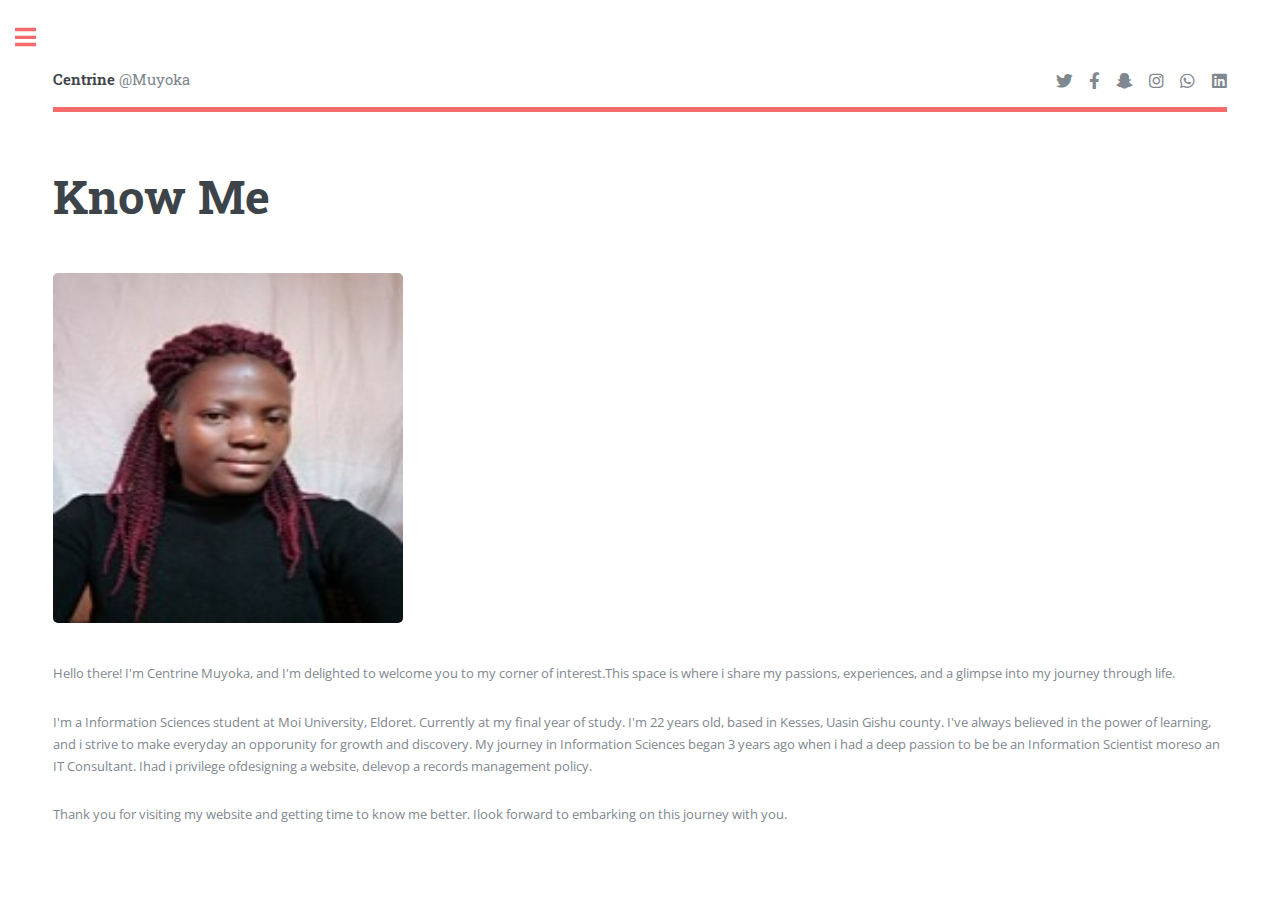
<file: About Me.html>
<!DOCTYPE HTML>
<!--
	Editorial by HTML5 UP
	html5up.net | @ajlkn
	Free for personal and commercial use under the CCA 3.0 license (html5up.net/license)
-->
<html>
	<head>
		<title>About Me</title>
		<meta charset="utf-8" />
		<meta name="viewport" content="width=device-width, initial-scale=1, user-scalable=no" />
		<link rel="stylesheet" href="assets/css/main.css" />
	</head>
	<body class="is-preload">

		<!-- Wrapper -->
			<div id="wrapper">

				<!-- Main -->
					<div id="main">
						<div class="inner">

							<!-- Header -->
								<header id="header">
									<a href="index.html" class="logo"><strong>Centrine</strong> @Muyoka</a>
									<ul class="icons">
										<li><a href="https://twitter.com/MuyokaCentrine?t=6U0BxLdTOeU-95KFXjvZxw&s=09" class="icon brands fa-twitter"><span class="label">Twitter</span></a></li>
										<li><a href="https://www.facebook.com/centryne.muyoka.3" class="icon brands fa-facebook-f"><span class="label">Facebook</span></a></li>
										<li><a href="https://www.snapchat.com/add/centrinewanjala20?share_id=9TYOzHAherA&locale=en-US" class="icon brands fa-snapchat-ghost"><span class="label">Snapchat</span></a></li>
										<li><a href="https://instagram.com/centrinemuyoka?igshid=OGQ5ZDc2ODk2ZA==" class="icon brands fa-instagram"><span class="label">Instagram</span></a></li>
										<li><a href="https://whatsapp.com/dl/code=GAuPltZBu6" class="icon brands fa-whatsapp"><span class="label">WhatsApp</span></a></li>
										<li><a href="https://www.linkedin.com/in/centrine-muyoka-198875202?utm_source=share&utm_campaign=share_via&utm_content=profile&utm_medium=android_app" class="icon brands fa-linkedin"><span class="label">Linkedin</span></a></li>
									</ul>
								</header>

							<!-- Content -->
								<section>
									<header class="main">
										<h1>Know Me</h1>
									</header>

									<span class="image main"><img src="images/pic10.jpg" alt="" style="width: 350px; height: 350px;"/></span>

									<p>Hello there! I'm Centrine Muyoka, and I'm delighted to welcome you to my corner of interest.This space is where i share my passions, experiences, and a glimpse into my journey through life.</p>
									<p>I'm a Information Sciences student at Moi University, Eldoret. Currently at my final year of study. I'm 22 years old, based in Kesses, Uasin Gishu county. I've always believed in the power of learning, and i strive to make everyday an opporunity for growth and discovery. My journey in Information Sciences
										began 3 years ago when i had a deep passion to be be an Information Scientist moreso an IT Consultant. Ihad i privilege ofdesigning a website, delevop a records management policy.</p>
									<p>Thank you for visiting my website and getting time to know me better. Ilook forward to embarking on this journey with you.</p>

									

						</div>
					</div>

				<!-- Sidebar -->
					<div id="sidebar">
						<div class="inner">

							<!-- Search -->
								<section id="search" class="alt">
									<form method="post" action="#">
										<input type="text" name="query" id="query" placeholder="Search" />
									</form>
								</section>

							<!-- Menu -->
								<nav id="menu">
									<header class="major">
										<h2>Menu</h2>
									</header>
									<ul>
										<li><a href="index.html">Homepage</a></li>
										<li><a href="#">About Me</a></li>
										<li><a href="Contact.html">Contact</a></li>
										<li><a href="Blog.html">Blog</a></li>
									</ul>
								</nav>

							

							
								<section>
									<header class="major">
										<h2>Get in touch</h2>
									</header>
									<p>To get in touch, contact me via email, phone number and through the below address informati0n</p>
									<ul class="contact">
										<li class="icon solid fa-envelope"><a href="centrinewanjala9@gmail.com">centrinewanjala9@gmail.com</a></li>
										<li class="icon solid fa-phone">+254741077571</li>
										<li class="icon solid fa-home">Kimilili-Chwele Road<br />
										Bungoma, P.O BOX 650, KIMILILI</li>
									</ul>
								</section>

							<!-- Footer -->
								<footer id="footer">
									<p class="copyright">&copy; . All rights reserved. Centrine Muyoka</p>
								</footer>

						</div>
					</div>

			</div>

		<!-- Scripts -->
			<script src="assets/js/jquery.min.js"></script>
			<script src="assets/js/browser.min.js"></script>
			<script src="assets/js/breakpoints.min.js"></script>
			<script src="assets/js/util.js"></script>
			<script src="assets/js/main.js"></script>

	</body>
</html>
</file>
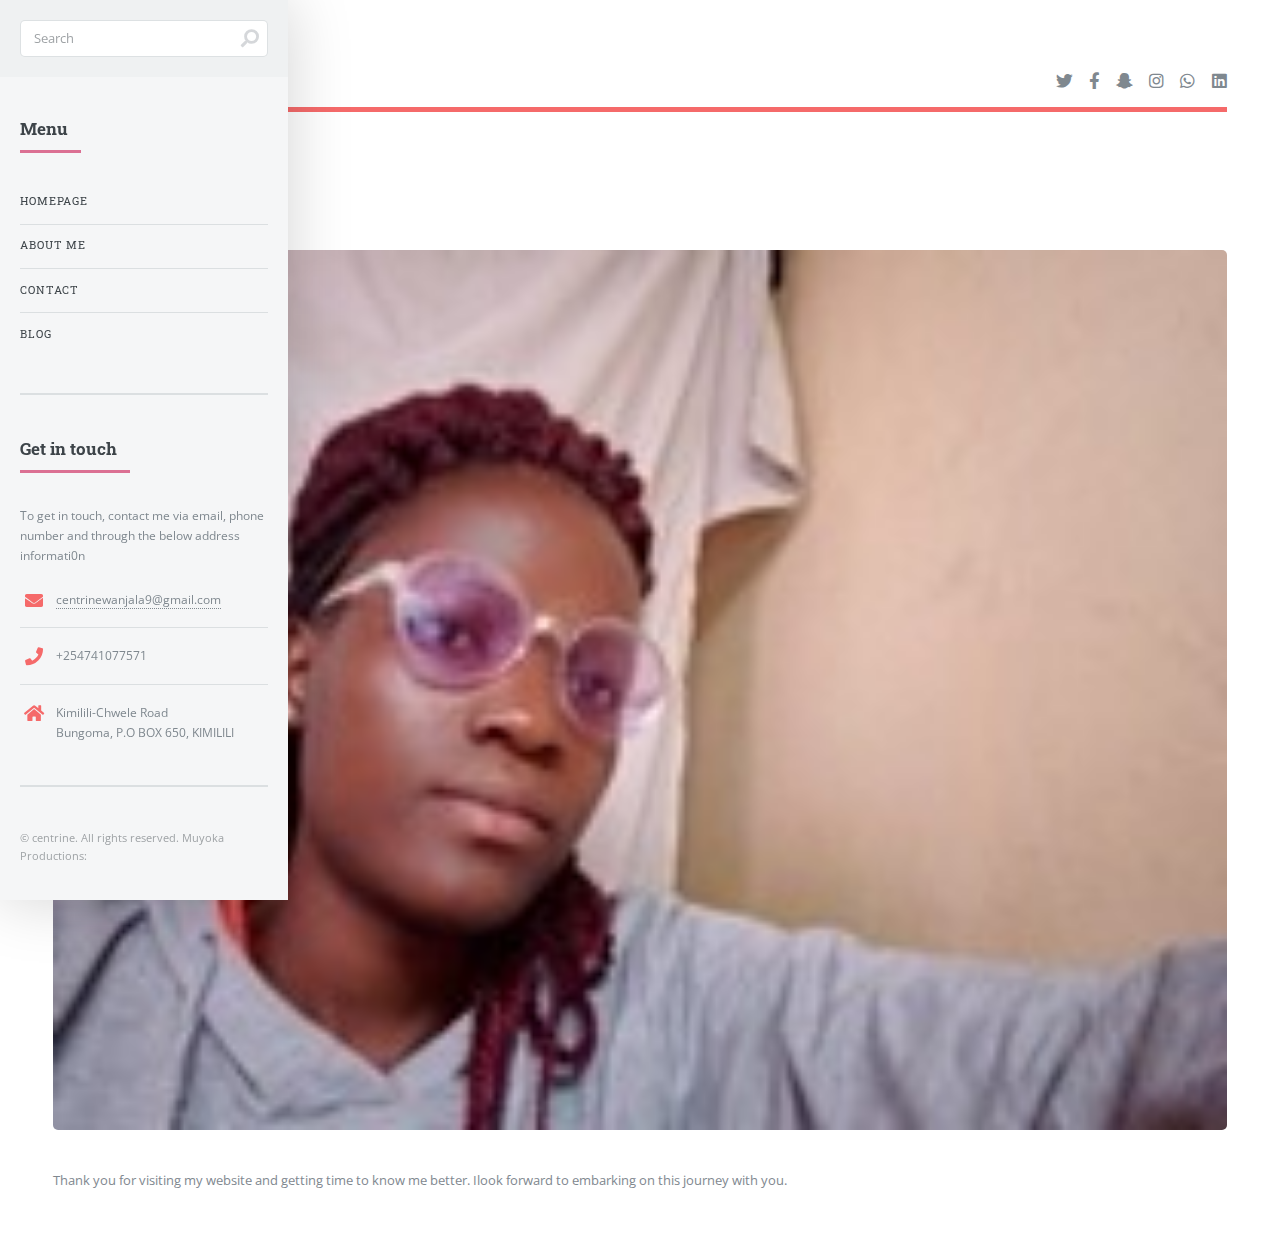
<file: Blog.html>
<!DOCTYPE HTML>
<html>
	<head>
		<title>My Blog</title>
		<meta charset="utf-8" />
		<meta name="viewport" content="width=device-width, initial-scale=1, user-scalable=no" />
		<link rel="stylesheet" href="assets/css/main.css" />
	</head>
	<body class="is-preload">

		<!-- Wrapper -->
			<div id="wrapper">

				<!-- Main -->
					<div id="main">
						<div class="inner">

							<!-- Header -->
								<header id="header">
									<a href="index.html" class="logo"><strong>@Centrine</strong>Muyoka</a>
									<ul class="icons">
										<li><a href="https://twitter.com/MuyokaCentrine?t=6U0BxLdTOeU-95KFXjvZxw&s=09" class="icon brands fa-twitter"><span class="label">Twitter</span></a></li>
										<li><a href="https://www.facebook.com/centryne.muyoka.3" class="icon brands fa-facebook-f"><span class="label">Facebook</span></a></li>
										<li><a href="https://www.snapchat.com/add/centrinewanjala20?share_id=9TYOzHAherA&locale=en-US" class="icon brands fa-snapchat-ghost"><span class="label">Snapchat</span></a></li>
										<li><a href="https://instagram.com/centrinemuyoka?igshid=OGQ5ZDc2ODk2ZA==" class="icon brands fa-instagram"><span class="label">Instagram</span></a></li>
										<li><a href="https://whatsapp.com/dl/code=GAuPltZBu6" class="icon brands fa-whatsapp"><span class="label">WhatsApp</span></a></li>
										<li><a href="https://www.linkedin.com/in/centrine-muyoka-198875202?utm_source=share&utm_campaign=share_via&utm_content=profile&utm_medium=android_app" class="icon brands fa-linkedin"><span class="label">Linkedin</span></a></li>
										
									</ul>
								</header>

							<!-- Content -->
								<section>
									<h1>Know Me</h1>
									</header>

									<span class="image main"><img src="images/pic11.jpg" alt="" /></span>
									<p>Thank you for visiting my website and getting time to know me better. Ilook forward to embarking on this journey with you.</p>

									

						</div>
					</div>

				<!-- Sidebar -->
					<div id="sidebar">
						<div class="inner">

							<!-- Search -->
								<section id="search" class="alt">
									<form method="post" action="#">
										<input type="text" name="query" id="query" placeholder="Search" />
									</form>
								</section>

									<h2>Looking for opportunities around, connect...</h2>
									<p>Hello there! I'm Centrine Muyoka, and I'm delighted to welcome you to my corner of interest.This space is where i share my passions, experiences, and a glimpse into my journey through life.</p>
									<p>I'm a Information Sciences student at Moi University, Eldoret. Currently at my final year of study. I'm 22 years old, based in Kesses, Uasin Gishu county. I've always believed in the power of learning, and i strive to make everyday an opporunity for growth and discovery. My journey in Information Sciences
										began 3 years ago when i had a deep passion to be be an Information Scientist moreso an IT Consultant. Ihad i privilege ofdesigning a website, delevop a records management policy.</p>

								</section>

						</div>
					</div>

				<!-- Sidebar -->
					<div id="sidebar">
						<div class="inner">

							<!-- Search -->
								<section id="search" class="alt">
									<form method="post" action="#">
										<input type="text" name="query" id="query" placeholder="Search" />
									</form>
								</section>

							<!-- Menu -->
								<nav id="menu">
									<header class="major">
										<h2>Menu</h2>
									</header>
									<ul>
										<li><a href="index.html">Homepage</a></li>
										<li><a href="About Me.html">About Me</a></li>
										<li><a href="Contact.html">Contact</a></li>
										<li><a href="#">Blog</a></li>	
									</ul>
								</nav>

							<!-- Section -->
								
							<!-- Section -->
								<section>
									<header class="major">
										<h2>Get in touch</h2>
									</header>
									<p>To get in touch, contact me via email, phone number and through the below address informati0n</p>
									<ul class="contact">
										<li class="icon solid fa-envelope"><a href="centrinewanjala9@gmail.com">centrinewanjala9@gmail.com</a></li>
										<li class="icon solid fa-phone">+254741077571</li>
										<li class="icon solid fa-home">Kimilili-Chwele Road<br />
										Bungoma, P.O BOX 650, KIMILILI</li>
									</ul>
								</section>

							<!-- Footer -->
							<footer id="footer">
								<p class="copyright">&copy; centrine. All rights reserved. Muyoka Productions: </p>
							</footer>

						</div>
					</div>

			</div>

		<!-- Scripts -->
			<script src="assets/js/jquery.min.js"></script>
			<script src="assets/js/browser.min.js"></script>
			<script src="assets/js/breakpoints.min.js"></script>
			<script src="assets/js/util.js"></script>
			<script src="assets/js/main.js"></script>

	</body>
</html>
</file>
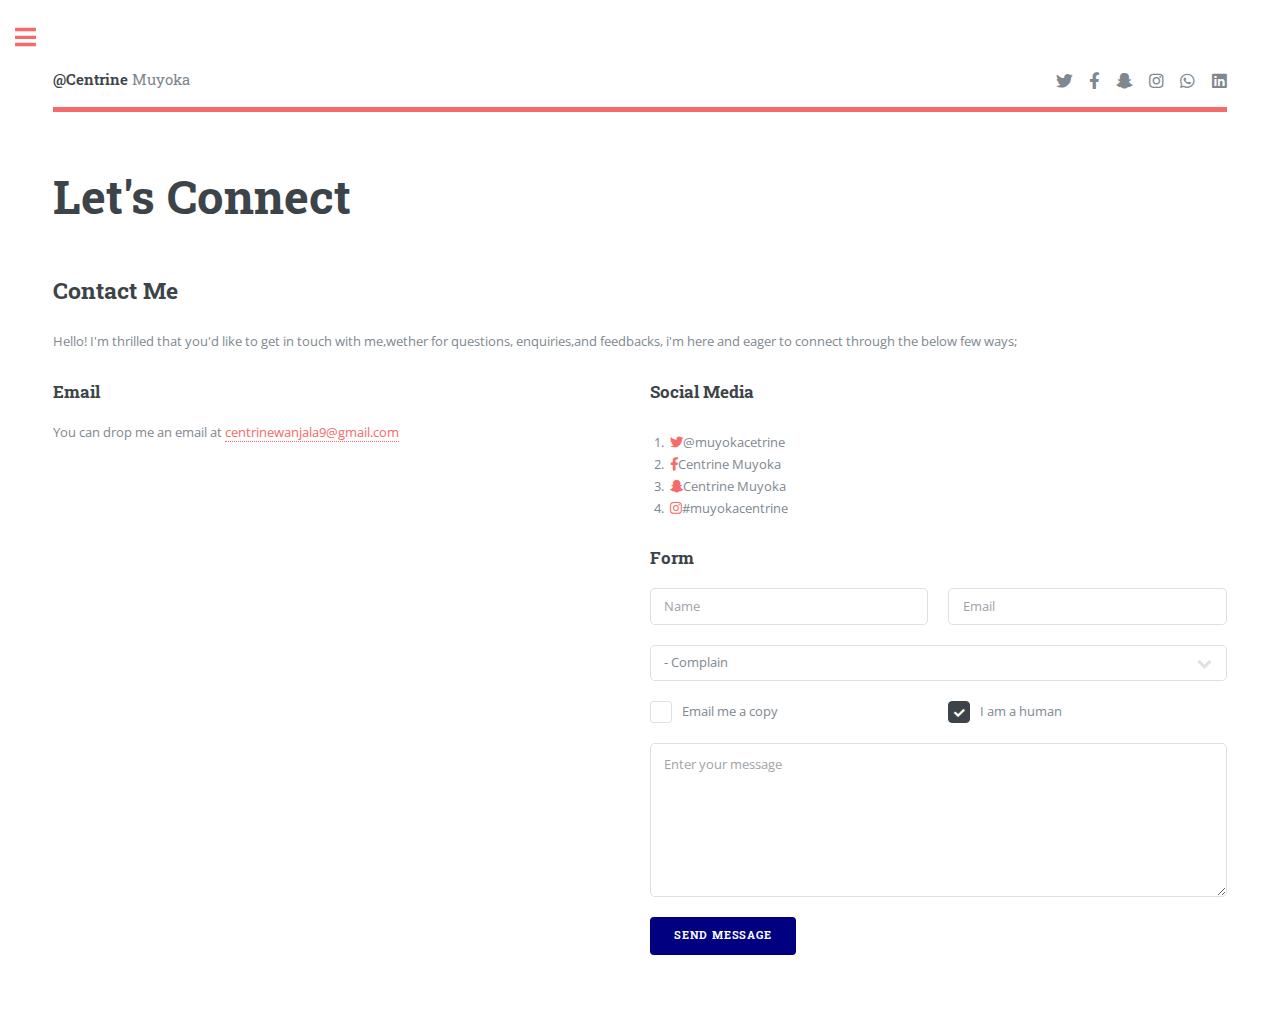
<file: contact.html>
<!DOCTYPE HTML>
<html>
	<head>
		<title>Centrine Muyoka</title>
		<meta charset="utf-8" />
		<meta name="viewport" content="width=device-width, initial-scale=1, user-scalable=no" />
		<link rel="stylesheet" href="assets/css/main.css" />
	</head>
	<body class="is-preload">

		<!-- Wrapper -->
			<div id="wrapper">

				<!-- Main -->
					<div id="main">
						<div class="inner">

							<!-- Header -->
								<header id="header">
									<a href="index.html" class="logo"><strong>@Centrine</strong> Muyoka</a>
									<ul class="icons">
										<li><a href="https://twitter.com/MuyokaCentrine?t=6U0BxLdTOeU-95KFXjvZxw&s=09" class="icon brands fa-twitter"><span class="label">Twitter</span></a></li>
										<li><a href="https://www.facebook.com/centryne.muyoka.3" class="icon brands fa-facebook-f"><span class="label">Facebook</span></a></li>
										<li><a href="https://www.snapchat.com/add/centrinewanjala20?share_id=9TYOzHAherA&locale=en-US" class="icon brands fa-snapchat-ghost"><span class="label">Snapchat</span></a></li>
										<li><a href="https://instagram.com/centrinemuyoka?igshid=OGQ5ZDc2ODk2ZA==" class="icon brands fa-instagram"><span class="label">Instagram</span></a></li>
										<li><a href="https://whatsapp.com/dl/code=GAuPltZBu6" class="icon brands fa-whatsapp"><span class="label">WhatsApp</span></a></li>
										<li><a href="https://www.linkedin.com/in/centrine-muyoka-198875202?utm_source=share&utm_campaign=share_via&utm_content=profile&utm_medium=android_app" class="icon brands fa-linkedin"><span class="label">Linkedin</span></a></li>
										
									</ul>
								</header>

							<!-- Content -->
								<section>
									<header class="main">
										<h1>Let's Connect</h1>
									</header>

									<!-- Content -->
										<h2 id="content">Contact Me</h2>
										<p>Hello! I'm thrilled that you'd like to get in touch with me,wether for questions, enquiries,and feedbacks, i'm here and eager to connect through the below few ways;</p>
										<div class="row">
											<div class="col-6 col-12-small">
												<h3>Email</h3>
												<p>You can drop me an email at <a>centrinewanjala9@gmail.com</a> </p>
											</div>
											<div class="col-6 col-12-small">
												<h3>Social Media</h3>
												<p><ol>
										<li><a href="https://twitter.com/MuyokaCentrine?t=6U0BxLdTOeU-95KFXjvZxw&s=09" class="icon brands fa-twitter"><span class="label">Twitter</span></a>@muyokacetrine</li>
										<li><a href="https://www.facebook.com/centryne.muyoka.3" class="icon brands fa-facebook-f"><span class="label">Facebook</span></a>Centrine Muyoka</li>
										<li><a href="#" class="icon brands fa-snapchat-ghost"><span class="label">Snapchat</span></a>Centrine Muyoka</li>
										<li><a href="#" class="icon brands fa-instagram"><span class="label">Instagram</span></a>#muyokacentrine</li>
										
												</ol></p>
											
									
												

												<!-- Form -->
													<h3>Form</h3>

													<form method="post" action="#">
														<div class="row gtr-uniform">
															<div class="col-6 col-12-xsmall">
																<input type="text" name="demo-name" id="demo-name" value="" placeholder="Name" />
															</div>
															<div class="col-6 col-12-xsmall">
																<input type="email" name="demo-email" id="demo-email" value="" placeholder="Email" />
															</div>
															<!-- Break -->
															<div class="col-12">
																<select name="demo-category" id="demo-category">
																	<option value="">- Complain</option>
																	<option value="1">contact</option>
																	<option value="1">connection</option>
																	
																</select>
															</div>
															
															<!-- Break -->
															<div class="col-6 col-12-small">
																<input type="checkbox" id="demo-copy" name="demo-copy">
																<label for="demo-copy">Email me a copy</label>
															</div>
															<div class="col-6 col-12-small">
																<input type="checkbox" id="demo-human" name="demo-human" checked>
																<label for="demo-human">I am a human</label>
															</div>
															<!-- Break -->
															<div class="col-12">
																<textarea name="demo-message" id="demo-message" placeholder="Enter your message" rows="6"></textarea>
															</div>
															<!-- Break -->
															<div class="col-12">
																<ul class="actions">
																	<li><input type="submit" value="Send Message" class="primary" /></li>
																	
																</ul>
															</div>
														</div>
													</form>



											</div>
										</div>

								</section>

						</div>
					</div>

				<!-- Sidebar -->
					<div id="sidebar">
						<div class="inner">

							<!-- Search -->
								<section id="search" class="alt">
									<form method="post" action="#">
										<input type="text" name="query" id="query" placeholder="Search" />
									</form>
								</section>

							<!-- Menu -->
								<nav id="menu">
									<header class="major">
										<h2>Menu</h2>
									</header>
									<ul>
										<li><a href="index.html">Homepage</a></li>
										<li><a href="About Me.html">About Me</a></li>
										<li><a href="#">contact</a></li>
										<li><a href="Blog.html">Blog</a></li>
									</ul>
								</nav>

							
							<!-- Section -->
								<section>
									<header class="major">
										<h2>Get in touch</h2>
									</header>
									
									<ul class="contact">
										<li class="icon solid fa-envelope"><a href="#">centrinewanjala9@gmail.com</a></li>
										<li class="icon solid fa-phone">+254741077571</li>
										<li class="icon solid fa-home">Kimilili-Chwele Road<br />
										Bungoma, P.O BOX 650, KIMILILI</li>
									</ul>
								</section>

							<!-- Footer -->
								<footer id="footer">
									<p class="copyright">&copy;Centrine. All rights reserved.Muyoka produtions:</p>
								</footer>

						</div>
					</div>

			</div>

		<!-- Scripts -->
			<script src="assets/js/jquery.min.js"></script>
			<script src="assets/js/browser.min.js"></script>
			<script src="assets/js/breakpoints.min.js"></script>
			<script src="assets/js/util.js"></script>
			<script src="assets/js/main.js"></script>

	</body>
</html>
</file>
<file: assets/css/main.css>
@import url(fontawesome-all.min.css);
@import url("https://fonts.googleapis.com/css?family=Open+Sans:400,600,400italic,600italic|Roboto+Slab:400,700");
html, body, div, span, applet, object,
iframe, h1, h2, h3, h4, h5, h6, p, blockquote,
pre, a, abbr, acronym, address, big, cite,
code, del, dfn, em, img, ins, kbd, q, s, samp,
small, strike, strong, sub, sup, tt, var, b,
u, i, center, dl, dt, dd, ol, ul, li, fieldset,
form, label, legend, table, caption, tbody,
tfoot, thead, tr, th, td, article, aside,
canvas, details, embed, figure, figcaption,
footer, header, hgroup, menu, nav, output, ruby,
section, summary, time, mark, audio, video {
  margin: 0;
  padding: 0;
  border: 0;
  font-size: 100%;
  font: inherit;
  vertical-align: baseline; }

article, aside, details, figcaption, figure,
footer, header, hgroup, menu, nav, section {
  display: block; }

body {
  line-height: 1; }

ol, ul {
  list-style: none; }

blockquote, q {
  quotes: none; }
  blockquote:before, blockquote:after, q:before, q:after {
    content: '';
    content: none; }

table {
  border-collapse: collapse;
  border-spacing: 0; }

body {
  -webkit-text-size-adjust: none; }

mark {
  background-color: transparent;
  color: inherit; }

input::-moz-focus-inner {
  border: 0;
  padding: 0; }

input, select, textarea {
  -moz-appearance: none;
  -webkit-appearance: none;
  -ms-appearance: none;
  appearance: none; }

/* Basic */
@-ms-viewport {
  width: device-width; }

body {
  -ms-overflow-style: scrollbar; }

@media screen and (max-width: 480px) {
  html, body {
    min-width: 320px; } }

html {
  box-sizing: border-box; }

*, *:before, *:after {
  box-sizing: inherit; }

body {
  background: #ffffff; }
  body.is-preload *, body.is-preload *:before, body.is-preload *:after, body.is-resizing *, body.is-resizing *:before, body.is-resizing *:after {
    -moz-animation: none !important;
    -webkit-animation: none !important;
    -ms-animation: none !important;
    animation: none !important;
    -moz-transition: none !important;
    -webkit-transition: none !important;
    -ms-transition: none !important;
    transition: none !important; }

/* Type */
body, input, select, textarea {
  color: #7f888f;
  font-family: "Open Sans", sans-serif;
  font-size: 13pt;
  font-weight: 400;
  line-height: 1.65; }
  @media screen and (max-width: 1680px) {
    body, input, select, textarea {
      font-size: 11pt; } }
  @media screen and (max-width: 1280px) {
    body, input, select, textarea {
      font-size: 10pt; } }
  @media screen and (max-width: 360px) {
    body, input, select, textarea {
      font-size: 9pt; } }

a {
  -moz-transition: color 0.2s ease-in-out, border-bottom-color 0.2s ease-in-out;
  -webkit-transition: color 0.2s ease-in-out, border-bottom-color 0.2s ease-in-out;
  -ms-transition: color 0.2s ease-in-out, border-bottom-color 0.2s ease-in-out;
  transition: color 0.2s ease-in-out, border-bottom-color 0.2s ease-in-out;
  border-bottom: dotted 1px;
  color: #f56a6a;
  text-decoration: none; }
  a:hover {
    border-bottom-color: #f56a6a;
    color: #f56a6a !important; }
    a:hover strong {
      color: inherit; }

strong, b {
  color: #3d4449;
  font-weight: 600; }

em, i {
  font-style: italic; }

p {
  margin: 0 0 2em 0; }

h1, h2, h3, h4, h5, h6 {
  color: #3d4449;
  font-family: "Roboto Slab", serif;
  font-weight: 700;
  line-height: 1.5;
  margin: 0 0 1em 0; }
  h1 a, h2 a, h3 a, h4 a, h5 a, h6 a {
    color: inherit;
    text-decoration: none;
    border-bottom: 0; }

h1 {
  font-size: 4em;
  margin: 0 0 0.5em 0;
  line-height: 1.3; }

h2 {
  font-size: 1.75em; }

h3 {
  font-size: 1.25em; }

h4 {
  font-size: 1.1em; }

h5 {
  font-size: 0.9em; }

h6 {
  font-size: 0.7em; }

@media screen and (max-width: 1680px) {
  h1 {
    font-size: 3.5em; } }

@media screen and (max-width: 980px) {
  h1 {
    font-size: 3.25em; } }

@media screen and (max-width: 736px) {
  h1 {
    font-size: 2em;
    line-height: 1.4; }
  h2 {
    font-size: 1.5em; } }

sub {
  font-size: 0.8em;
  position: relative;
  top: 0.5em; }

sup {
  font-size: 0.8em;
  position: relative;
  top: -0.5em; }

blockquote {
  border-left: solid 3px rgba(210, 215, 217, 0.75);
  font-style: italic;
  margin: 0 0 2em 0;
  padding: 0.5em 0 0.5em 2em; }

code {
  background: rgba(230, 235, 237, 0.25);
  border-radius: 0.375em;
  border: solid 1px rgba(210, 215, 217, 0.75);
  font-family: "Courier New", monospace;
  font-size: 0.9em;
  margin: 0 0.25em;
  padding: 0.25em 0.65em; }

pre {
  -webkit-overflow-scrolling: touch;
  font-family: "Courier New", monospace;
  font-size: 0.9em;
  margin: 0 0 2em 0; }
  pre code {
    display: block;
    line-height: 1.75;
    padding: 1em 1.5em;
    overflow-x: auto; }

hr {
  border: 0;
  border-bottom: solid 1px rgba(210, 215, 217, 0.75);
  margin: 2em 0; }
  hr.major {
    margin: 3em 0; }

.align-left {
  text-align: left; }

.align-center {
  text-align: center; }

.align-right {
  text-align: right; }

/* Row */
.row {
  display: flex;
  flex-wrap: wrap;
  box-sizing: border-box;
  align-items: stretch; }
  .row > * {
    box-sizing: border-box; }
  .row.gtr-uniform > * > :last-child {
    margin-bottom: 0; }
  .row.aln-left {
    justify-content: flex-start; }
  .row.aln-center {
    justify-content: center; }
  .row.aln-right {
    justify-content: flex-end; }
  .row.aln-top {
    align-items: flex-start; }
  .row.aln-middle {
    align-items: center; }
  .row.aln-bottom {
    align-items: flex-end; }
  .row > .imp {
    order: -1; }
  .row > .col-1 {
    width: 8.33333%; }
  .row > .off-1 {
    margin-left: 8.33333%; }
  .row > .col-2 {
    width: 16.66667%; }
  .row > .off-2 {
    margin-left: 16.66667%; }
  .row > .col-3 {
    width: 25%; }
  .row > .off-3 {
    margin-left: 25%; }
  .row > .col-4 {
    width: 33.33333%; }
  .row > .off-4 {
    margin-left: 33.33333%; }
  .row > .col-5 {
    width: 41.66667%; }
  .row > .off-5 {
    margin-left: 41.66667%; }
  .row > .col-6 {
    width: 50%; }
  .row > .off-6 {
    margin-left: 50%; }
  .row > .col-7 {
    width: 58.33333%; }
  .row > .off-7 {
    margin-left: 58.33333%; }
  .row > .col-8 {
    width: 66.66667%; }
  .row > .off-8 {
    margin-left: 66.66667%; }
  .row > .col-9 {
    width: 75%; }
  .row > .off-9 {
    margin-left: 75%; }
  .row > .col-10 {
    width: 83.33333%; }
  .row > .off-10 {
    margin-left: 83.33333%; }
  .row > .col-11 {
    width: 91.66667%; }
  .row > .off-11 {
    margin-left: 91.66667%; }
  .row > .col-12 {
    width: 100%; }
  .row > .off-12 {
    margin-left: 100%; }
  .row.gtr-0 {
    margin-top: 0;
    margin-left: 0em; }
    .row.gtr-0 > * {
      padding: 0 0 0 0em; }
    .row.gtr-0.gtr-uniform {
      margin-top: 0em; }
      .row.gtr-0.gtr-uniform > * {
        padding-top: 0em; }
  .row.gtr-25 {
    margin-top: 0;
    margin-left: -0.375em; }
    .row.gtr-25 > * {
      padding: 0 0 0 0.375em; }
    .row.gtr-25.gtr-uniform {
      margin-top: -0.375em; }
      .row.gtr-25.gtr-uniform > * {
        padding-top: 0.375em; }
  .row.gtr-50 {
    margin-top: 0;
    margin-left: -0.75em; }
    .row.gtr-50 > * {
      padding: 0 0 0 0.75em; }
    .row.gtr-50.gtr-uniform {
      margin-top: -0.75em; }
      .row.gtr-50.gtr-uniform > * {
        padding-top: 0.75em; }
  .row {
    margin-top: 0;
    margin-left: -1.5em; }
    .row > * {
      padding: 0 0 0 1.5em; }
    .row.gtr-uniform {
      margin-top: -1.5em; }
      .row.gtr-uniform > * {
        padding-top: 1.5em; }
  .row.gtr-150 {
    margin-top: 0;
    margin-left: -2.25em; }
    .row.gtr-150 > * {
      padding: 0 0 0 2.25em; }
    .row.gtr-150.gtr-uniform {
      margin-top: -2.25em; }
      .row.gtr-150.gtr-uniform > * {
        padding-top: 2.25em; }
  .row.gtr-200 {
    margin-top: 0;
    margin-left: -3em; }
    .row.gtr-200 > * {
      padding: 0 0 0 3em; }
    .row.gtr-200.gtr-uniform {
      margin-top: -3em; }
      .row.gtr-200.gtr-uniform > * {
        padding-top: 3em; }
  @media screen and (max-width: 1680px) {
    .row {
      display: flex;
      flex-wrap: wrap;
      box-sizing: border-box;
      align-items: stretch; }
      .row > * {
        box-sizing: border-box; }
      .row.gtr-uniform > * > :last-child {
        margin-bottom: 0; }
      .row.aln-left {
        justify-content: flex-start; }
      .row.aln-center {
        justify-content: center; }
      .row.aln-right {
        justify-content: flex-end; }
      .row.aln-top {
        align-items: flex-start; }
      .row.aln-middle {
        align-items: center; }
      .row.aln-bottom {
        align-items: flex-end; }
      .row > .imp-xlarge {
        order: -1; }
      .row > .col-1-xlarge {
        width: 8.33333%; }
      .row > .off-1-xlarge {
        margin-left: 8.33333%; }
      .row > .col-2-xlarge {
        width: 16.66667%; }
      .row > .off-2-xlarge {
        margin-left: 16.66667%; }
      .row > .col-3-xlarge {
        width: 25%; }
      .row > .off-3-xlarge {
        margin-left: 25%; }
      .row > .col-4-xlarge {
        width: 33.33333%; }
      .row > .off-4-xlarge {
        margin-left: 33.33333%; }
      .row > .col-5-xlarge {
        width: 41.66667%; }
      .row > .off-5-xlarge {
        margin-left: 41.66667%; }
      .row > .col-6-xlarge {
        width: 50%; }
      .row > .off-6-xlarge {
        margin-left: 50%; }
      .row > .col-7-xlarge {
        width: 58.33333%; }
      .row > .off-7-xlarge {
        margin-left: 58.33333%; }
      .row > .col-8-xlarge {
        width: 66.66667%; }
      .row > .off-8-xlarge {
        margin-left: 66.66667%; }
      .row > .col-9-xlarge {
        width: 75%; }
      .row > .off-9-xlarge {
        margin-left: 75%; }
      .row > .col-10-xlarge {
        width: 83.33333%; }
      .row > .off-10-xlarge {
        margin-left: 83.33333%; }
      .row > .col-11-xlarge {
        width: 91.66667%; }
      .row > .off-11-xlarge {
        margin-left: 91.66667%; }
      .row > .col-12-xlarge {
        width: 100%; }
      .row > .off-12-xlarge {
        margin-left: 100%; }
      .row.gtr-0 {
        margin-top: 0;
        margin-left: 0em; }
        .row.gtr-0 > * {
          padding: 0 0 0 0em; }
        .row.gtr-0.gtr-uniform {
          margin-top: 0em; }
          .row.gtr-0.gtr-uniform > * {
            padding-top: 0em; }
      .row.gtr-25 {
        margin-top: 0;
        margin-left: -0.375em; }
        .row.gtr-25 > * {
          padding: 0 0 0 0.375em; }
        .row.gtr-25.gtr-uniform {
          margin-top: -0.375em; }
          .row.gtr-25.gtr-uniform > * {
            padding-top: 0.375em; }
      .row.gtr-50 {
        margin-top: 0;
        margin-left: -0.75em; }
        .row.gtr-50 > * {
          padding: 0 0 0 0.75em; }
        .row.gtr-50.gtr-uniform {
          margin-top: -0.75em; }
          .row.gtr-50.gtr-uniform > * {
            padding-top: 0.75em; }
      .row {
        margin-top: 0;
        margin-left: -1.5em; }
        .row > * {
          padding: 0 0 0 1.5em; }
        .row.gtr-uniform {
          margin-top: -1.5em; }
          .row.gtr-uniform > * {
            padding-top: 1.5em; }
      .row.gtr-150 {
        margin-top: 0;
        margin-left: -2.25em; }
        .row.gtr-150 > * {
          padding: 0 0 0 2.25em; }
        .row.gtr-150.gtr-uniform {
          margin-top: -2.25em; }
          .row.gtr-150.gtr-uniform > * {
            padding-top: 2.25em; }
      .row.gtr-200 {
        margin-top: 0;
        margin-left: -3em; }
        .row.gtr-200 > * {
          padding: 0 0 0 3em; }
        .row.gtr-200.gtr-uniform {
          margin-top: -3em; }
          .row.gtr-200.gtr-uniform > * {
            padding-top: 3em; } }
  @media screen and (max-width: 1280px) {
    .row {
      display: flex;
      flex-wrap: wrap;
      box-sizing: border-box;
      align-items: stretch; }
      .row > * {
        box-sizing: border-box; }
      .row.gtr-uniform > * > :last-child {
        margin-bottom: 0; }
      .row.aln-left {
        justify-content: flex-start; }
      .row.aln-center {
        justify-content: center; }
      .row.aln-right {
        justify-content: flex-end; }
      .row.aln-top {
        align-items: flex-start; }
      .row.aln-middle {
        align-items: center; }
      .row.aln-bottom {
        align-items: flex-end; }
      .row > .imp-large {
        order: -1; }
      .row > .col-1-large {
        width: 8.33333%; }
      .row > .off-1-large {
        margin-left: 8.33333%; }
      .row > .col-2-large {
        width: 16.66667%; }
      .row > .off-2-large {
        margin-left: 16.66667%; }
      .row > .col-3-large {
        width: 25%; }
      .row > .off-3-large {
        margin-left: 25%; }
      .row > .col-4-large {
        width: 33.33333%; }
      .row > .off-4-large {
        margin-left: 33.33333%; }
      .row > .col-5-large {
        width: 41.66667%; }
      .row > .off-5-large {
        margin-left: 41.66667%; }
      .row > .col-6-large {
        width: 50%; }
      .row > .off-6-large {
        margin-left: 50%; }
      .row > .col-7-large {
        width: 58.33333%; }
      .row > .off-7-large {
        margin-left: 58.33333%; }
      .row > .col-8-large {
        width: 66.66667%; }
      .row > .off-8-large {
        margin-left: 66.66667%; }
      .row > .col-9-large {
        width: 75%; }
      .row > .off-9-large {
        margin-left: 75%; }
      .row > .col-10-large {
        width: 83.33333%; }
      .row > .off-10-large {
        margin-left: 83.33333%; }
      .row > .col-11-large {
        width: 91.66667%; }
      .row > .off-11-large {
        margin-left: 91.66667%; }
      .row > .col-12-large {
        width: 100%; }
      .row > .off-12-large {
        margin-left: 100%; }
      .row.gtr-0 {
        margin-top: 0;
        margin-left: 0em; }
        .row.gtr-0 > * {
          padding: 0 0 0 0em; }
        .row.gtr-0.gtr-uniform {
          margin-top: 0em; }
          .row.gtr-0.gtr-uniform > * {
            padding-top: 0em; }
      .row.gtr-25 {
        margin-top: 0;
        margin-left: -0.375em; }
        .row.gtr-25 > * {
          padding: 0 0 0 0.375em; }
        .row.gtr-25.gtr-uniform {
          margin-top: -0.375em; }
          .row.gtr-25.gtr-uniform > * {
            padding-top: 0.375em; }
      .row.gtr-50 {
        margin-top: 0;
        margin-left: -0.75em; }
        .row.gtr-50 > * {
          padding: 0 0 0 0.75em; }
        .row.gtr-50.gtr-uniform {
          margin-top: -0.75em; }
          .row.gtr-50.gtr-uniform > * {
            padding-top: 0.75em; }
      .row {
        margin-top: 0;
        margin-left: -1.5em; }
        .row > * {
          padding: 0 0 0 1.5em; }
        .row.gtr-uniform {
          margin-top: -1.5em; }
          .row.gtr-uniform > * {
            padding-top: 1.5em; }
      .row.gtr-150 {
        margin-top: 0;
        margin-left: -2.25em; }
        .row.gtr-150 > * {
          padding: 0 0 0 2.25em; }
        .row.gtr-150.gtr-uniform {
          margin-top: -2.25em; }
          .row.gtr-150.gtr-uniform > * {
            padding-top: 2.25em; }
      .row.gtr-200 {
        margin-top: 0;
        margin-left: -3em; }
        .row.gtr-200 > * {
          padding: 0 0 0 3em; }
        .row.gtr-200.gtr-uniform {
          margin-top: -3em; }
          .row.gtr-200.gtr-uniform > * {
            padding-top: 3em; } }
  @media screen and (max-width: 980px) {
    .row {
      display: flex;
      flex-wrap: wrap;
      box-sizing: border-box;
      align-items: stretch; }
      .row > * {
        box-sizing: border-box; }
      .row.gtr-uniform > * > :last-child {
        margin-bottom: 0; }
      .row.aln-left {
        justify-content: flex-start; }
      .row.aln-center {
        justify-content: center; }
      .row.aln-right {
        justify-content: flex-end; }
      .row.aln-top {
        align-items: flex-start; }
      .row.aln-middle {
        align-items: center; }
      .row.aln-bottom {
        align-items: flex-end; }
      .row > .imp-medium {
        order: -1; }
      .row > .col-1-medium {
        width: 8.33333%; }
      .row > .off-1-medium {
        margin-left: 8.33333%; }
      .row > .col-2-medium {
        width: 16.66667%; }
      .row > .off-2-medium {
        margin-left: 16.66667%; }
      .row > .col-3-medium {
        width: 25%; }
      .row > .off-3-medium {
        margin-left: 25%; }
      .row > .col-4-medium {
        width: 33.33333%; }
      .row > .off-4-medium {
        margin-left: 33.33333%; }
      .row > .col-5-medium {
        width: 41.66667%; }
      .row > .off-5-medium {
        margin-left: 41.66667%; }
      .row > .col-6-medium {
        width: 50%; }
      .row > .off-6-medium {
        margin-left: 50%; }
      .row > .col-7-medium {
        width: 58.33333%; }
      .row > .off-7-medium {
        margin-left: 58.33333%; }
      .row > .col-8-medium {
        width: 66.66667%; }
      .row > .off-8-medium {
        margin-left: 66.66667%; }
      .row > .col-9-medium {
        width: 75%; }
      .row > .off-9-medium {
        margin-left: 75%; }
      .row > .col-10-medium {
        width: 83.33333%; }
      .row > .off-10-medium {
        margin-left: 83.33333%; }
      .row > .col-11-medium {
        width: 91.66667%; }
      .row > .off-11-medium {
        margin-left: 91.66667%; }
      .row > .col-12-medium {
        width: 100%; }
      .row > .off-12-medium {
        margin-left: 100%; }
      .row.gtr-0 {
        margin-top: 0;
        margin-left: 0em; }
        .row.gtr-0 > * {
          padding: 0 0 0 0em; }
        .row.gtr-0.gtr-uniform {
          margin-top: 0em; }
          .row.gtr-0.gtr-uniform > * {
            padding-top: 0em; }
      .row.gtr-25 {
        margin-top: 0;
        margin-left: -0.375em; }
        .row.gtr-25 > * {
          padding: 0 0 0 0.375em; }
        .row.gtr-25.gtr-uniform {
          margin-top: -0.375em; }
          .row.gtr-25.gtr-uniform > * {
            padding-top: 0.375em; }
      .row.gtr-50 {
        margin-top: 0;
        margin-left: -0.75em; }
        .row.gtr-50 > * {
          padding: 0 0 0 0.75em; }
        .row.gtr-50.gtr-uniform {
          margin-top: -0.75em; }
          .row.gtr-50.gtr-uniform > * {
            padding-top: 0.75em; }
      .row {
        margin-top: 0;
        margin-left: -1.5em; }
        .row > * {
          padding: 0 0 0 1.5em; }
        .row.gtr-uniform {
          margin-top: -1.5em; }
          .row.gtr-uniform > * {
            padding-top: 1.5em; }
      .row.gtr-150 {
        margin-top: 0;
        margin-left: -2.25em; }
        .row.gtr-150 > * {
          padding: 0 0 0 2.25em; }
        .row.gtr-150.gtr-uniform {
          margin-top: -2.25em; }
          .row.gtr-150.gtr-uniform > * {
            padding-top: 2.25em; }
      .row.gtr-200 {
        margin-top: 0;
        margin-left: -3em; }
        .row.gtr-200 > * {
          padding: 0 0 0 3em; }
        .row.gtr-200.gtr-uniform {
          margin-top: -3em; }
          .row.gtr-200.gtr-uniform > * {
            padding-top: 3em; } }
  @media screen and (max-width: 736px) {
    .row {
      display: flex;
      flex-wrap: wrap;
      box-sizing: border-box;
      align-items: stretch; }
      .row > * {
        box-sizing: border-box; }
      .row.gtr-uniform > * > :last-child {
        margin-bottom: 0; }
      .row.aln-left {
        justify-content: flex-start; }
      .row.aln-center {
        justify-content: center; }
      .row.aln-right {
        justify-content: flex-end; }
      .row.aln-top {
        align-items: flex-start; }
      .row.aln-middle {
        align-items: center; }
      .row.aln-bottom {
        align-items: flex-end; }
      .row > .imp-small {
        order: -1; }
      .row > .col-1-small {
        width: 8.33333%; }
      .row > .off-1-small {
        margin-left: 8.33333%; }
      .row > .col-2-small {
        width: 16.66667%; }
      .row > .off-2-small {
        margin-left: 16.66667%; }
      .row > .col-3-small {
        width: 25%; }
      .row > .off-3-small {
        margin-left: 25%; }
      .row > .col-4-small {
        width: 33.33333%; }
      .row > .off-4-small {
        margin-left: 33.33333%; }
      .row > .col-5-small {
        width: 41.66667%; }
      .row > .off-5-small {
        margin-left: 41.66667%; }
      .row > .col-6-small {
        width: 50%; }
      .row > .off-6-small {
        margin-left: 50%; }
      .row > .col-7-small {
        width: 58.33333%; }
      .row > .off-7-small {
        margin-left: 58.33333%; }
      .row > .col-8-small {
        width: 66.66667%; }
      .row > .off-8-small {
        margin-left: 66.66667%; }
      .row > .col-9-small {
        width: 75%; }
      .row > .off-9-small {
        margin-left: 75%; }
      .row > .col-10-small {
        width: 83.33333%; }
      .row > .off-10-small {
        margin-left: 83.33333%; }
      .row > .col-11-small {
        width: 91.66667%; }
      .row > .off-11-small {
        margin-left: 91.66667%; }
      .row > .col-12-small {
        width: 100%; }
      .row > .off-12-small {
        margin-left: 100%; }
      .row.gtr-0 {
        margin-top: 0;
        margin-left: 0em; }
        .row.gtr-0 > * {
          padding: 0 0 0 0em; }
        .row.gtr-0.gtr-uniform {
          margin-top: 0em; }
          .row.gtr-0.gtr-uniform > * {
            padding-top: 0em; }
      .row.gtr-25 {
        margin-top: 0;
        margin-left: -0.375em; }
        .row.gtr-25 > * {
          padding: 0 0 0 0.375em; }
        .row.gtr-25.gtr-uniform {
          margin-top: -0.375em; }
          .row.gtr-25.gtr-uniform > * {
            padding-top: 0.375em; }
      .row.gtr-50 {
        margin-top: 0;
        margin-left: -0.75em; }
        .row.gtr-50 > * {
          padding: 0 0 0 0.75em; }
        .row.gtr-50.gtr-uniform {
          margin-top: -0.75em; }
          .row.gtr-50.gtr-uniform > * {
            padding-top: 0.75em; }
      .row {
        margin-top: 0;
        margin-left: -1.5em; }
        .row > * {
          padding: 0 0 0 1.5em; }
        .row.gtr-uniform {
          margin-top: -1.5em; }
          .row.gtr-uniform > * {
            padding-top: 1.5em; }
      .row.gtr-150 {
        margin-top: 0;
        margin-left: -2.25em; }
        .row.gtr-150 > * {
          padding: 0 0 0 2.25em; }
        .row.gtr-150.gtr-uniform {
          margin-top: -2.25em; }
          .row.gtr-150.gtr-uniform > * {
            padding-top: 2.25em; }
      .row.gtr-200 {
        margin-top: 0;
        margin-left: -3em; }
        .row.gtr-200 > * {
          padding: 0 0 0 3em; }
        .row.gtr-200.gtr-uniform {
          margin-top: -3em; }
          .row.gtr-200.gtr-uniform > * {
            padding-top: 3em; } }
  @media screen and (max-width: 480px) {
    .row {
      display: flex;
      flex-wrap: wrap;
      box-sizing: border-box;
      align-items: stretch; }
      .row > * {
        box-sizing: border-box; }
      .row.gtr-uniform > * > :last-child {
        margin-bottom: 0; }
      .row.aln-left {
        justify-content: flex-start; }
      .row.aln-center {
        justify-content: center; }
      .row.aln-right {
        justify-content: flex-end; }
      .row.aln-top {
        align-items: flex-start; }
      .row.aln-middle {
        align-items: center; }
      .row.aln-bottom {
        align-items: flex-end; }
      .row > .imp-xsmall {
        order: -1; }
      .row > .col-1-xsmall {
        width: 8.33333%; }
      .row > .off-1-xsmall {
        margin-left: 8.33333%; }
      .row > .col-2-xsmall {
        width: 16.66667%; }
      .row > .off-2-xsmall {
        margin-left: 16.66667%; }
      .row > .col-3-xsmall {
        width: 25%; }
      .row > .off-3-xsmall {
        margin-left: 25%; }
      .row > .col-4-xsmall {
        width: 33.33333%; }
      .row > .off-4-xsmall {
        margin-left: 33.33333%; }
      .row > .col-5-xsmall {
        width: 41.66667%; }
      .row > .off-5-xsmall {
        margin-left: 41.66667%; }
      .row > .col-6-xsmall {
        width: 50%; }
      .row > .off-6-xsmall {
        margin-left: 50%; }
      .row > .col-7-xsmall {
        width: 58.33333%; }
      .row > .off-7-xsmall {
        margin-left: 58.33333%; }
      .row > .col-8-xsmall {
        width: 66.66667%; }
      .row > .off-8-xsmall {
        margin-left: 66.66667%; }
      .row > .col-9-xsmall {
        width: 75%; }
      .row > .off-9-xsmall {
        margin-left: 75%; }
      .row > .col-10-xsmall {
        width: 83.33333%; }
      .row > .off-10-xsmall {
        margin-left: 83.33333%; }
      .row > .col-11-xsmall {
        width: 91.66667%; }
      .row > .off-11-xsmall {
        margin-left: 91.66667%; }
      .row > .col-12-xsmall {
        width: 100%; }
      .row > .off-12-xsmall {
        margin-left: 100%; }
      .row.gtr-0 {
        margin-top: 0;
        margin-left: 0em; }
        .row.gtr-0 > * {
          padding: 0 0 0 0em; }
        .row.gtr-0.gtr-uniform {
          margin-top: 0em; }
          .row.gtr-0.gtr-uniform > * {
            padding-top: 0em; }
      .row.gtr-25 {
        margin-top: 0;
        margin-left: -0.375em; }
        .row.gtr-25 > * {
          padding: 0 0 0 0.375em; }
        .row.gtr-25.gtr-uniform {
          margin-top: -0.375em; }
          .row.gtr-25.gtr-uniform > * {
            padding-top: 0.375em; }
      .row.gtr-50 {
        margin-top: 0;
        margin-left: -0.75em; }
        .row.gtr-50 > * {
          padding: 0 0 0 0.75em; }
        .row.gtr-50.gtr-uniform {
          margin-top: -0.75em; }
          .row.gtr-50.gtr-uniform > * {
            padding-top: 0.75em; }
      .row {
        margin-top: 0;
        margin-left: -1.5em; }
        .row > * {
          padding: 0 0 0 1.5em; }
        .row.gtr-uniform {
          margin-top: -1.5em; }
          .row.gtr-uniform > * {
            padding-top: 1.5em; }
      .row.gtr-150 {
        margin-top: 0;
        margin-left: -2.25em; }
        .row.gtr-150 > * {
          padding: 0 0 0 2.25em; }
        .row.gtr-150.gtr-uniform {
          margin-top: -2.25em; }
          .row.gtr-150.gtr-uniform > * {
            padding-top: 2.25em; }
      .row.gtr-200 {
        margin-top: 0;
        margin-left: -3em; }
        .row.gtr-200 > * {
          padding: 0 0 0 3em; }
        .row.gtr-200.gtr-uniform {
          margin-top: -3em; }
          .row.gtr-200.gtr-uniform > * {
            padding-top: 3em; } }

/* Section/Article */
section.special, article.special {
  text-align: center; }

header p {
  font-family: "Roboto Slab", serif;
  font-size: 1em;
  font-weight: 400;
  letter-spacing: 0.075em;
  margin-top: -0.5em;
  text-transform: uppercase; }

header.major > :last-child {
  border-bottom: solid 3px palevioletred;
  display: inline-block;
  margin: 0 0 2em 0;
  padding: 0 0.75em 0.5em 0; }

header.main > :last-child {
  margin: 0 0 1em 0; }

/* Form */
form {
  margin: 0 0 2em 0; }

label {
  color: #3d4449;
  display: block;
  font-size: 0.9em;
  font-weight: 600;
  margin: 0 0 1em 0; }

input[type="text"],
input[type="password"],
input[type="email"],
input[type="tel"],
input[type="search"],
input[type="url"],
select,
textarea {
  -moz-appearance: none;
  -webkit-appearance: none;
  -ms-appearance: none;
  appearance: none;
  background: #ffffff;
  border-radius: 0.375em;
  border: none;
  border: solid 1px rgba(210, 215, 217, 0.75);
  color: inherit;
  display: block;
  outline: 0;
  padding: 0 1em;
  text-decoration: none;
  width: 100%; }
  input[type="text"]:invalid,
  input[type="password"]:invalid,
  input[type="email"]:invalid,
  input[type="tel"]:invalid,
  input[type="search"]:invalid,
  input[type="url"]:invalid,
  select:invalid,
  textarea:invalid {
    box-shadow: none; }
  input[type="text"]:focus,
  input[type="password"]:focus,
  input[type="email"]:focus,
  input[type="tel"]:focus,
  input[type="search"]:focus,
  input[type="url"]:focus,
  select:focus,
  textarea:focus {
    border-color: aqua;
    box-shadow: 0 0 0 1px #f56a6a; }

select {
  background-image: url("data:image/svg+xml;charset=utf8,%3Csvg xmlns='http://www.w3.org/2000/svg' width='40' height='40' preserveAspectRatio='none' viewBox='0 0 40 40'%3E%3Cpath d='M9.4,12.3l10.4,10.4l10.4-10.4c0.2-0.2,0.5-0.4,0.9-0.4c0.3,0,0.6,0.1,0.9,0.4l3.3,3.3c0.2,0.2,0.4,0.5,0.4,0.9 c0,0.4-0.1,0.6-0.4,0.9L20.7,31.9c-0.2,0.2-0.5,0.4-0.9,0.4c-0.3,0-0.6-0.1-0.9-0.4L4.3,17.3c-0.2-0.2-0.4-0.5-0.4-0.9 c0-0.4,0.1-0.6,0.4-0.9l3.3-3.3c0.2-0.2,0.5-0.4,0.9-0.4S9.1,12.1,9.4,12.3z' fill='rgba(210, 215, 217, 0.75)' /%3E%3C/svg%3E");
  background-size: 1.25em;
  background-repeat: no-repeat;
  background-position: calc(100% - 1em) center;
  height: 2.75em;
  padding-right: 2.75em;
  text-overflow: ellipsis; }
  select option {
    color: #3d4449;
    background: #ffffff; }
  select:focus::-ms-value {
    background-color: transparent; }
  select::-ms-expand {
    display: none; }

input[type="text"],
input[type="password"],
input[type="email"],
input[type="tel"],
input[type="search"],
input[type="url"],
select {
  height: 2.75em; }

textarea {
  padding: 0.75em 1em; }

input[type="checkbox"],
input[type="radio"] {
  -moz-appearance: none;
  -webkit-appearance: none;
  -ms-appearance: none;
  appearance: none;
  display: block;
  float: left;
  margin-right: -2em;
  opacity: 0;
  width: 1em;
  z-index: -1; }
  input[type="checkbox"] + label,
  input[type="radio"] + label {
    text-decoration: none;
    color: #7f888f;
    cursor: pointer;
    display: inline-block;
    font-size: 1em;
    font-weight: 400;
    padding-left: 2.4em;
    padding-right: 0.75em;
    position: relative; }
    input[type="checkbox"] + label:before,
    input[type="radio"] + label:before {
      -moz-osx-font-smoothing: grayscale;
      -webkit-font-smoothing: antialiased;
      display: inline-block;
      font-style: normal;
      font-variant: normal;
      text-rendering: auto;
      line-height: 1;
      text-transform: none !important;
      font-family: 'Font Awesome 5 Free';
      font-weight: 900; }
    input[type="checkbox"] + label:before,
    input[type="radio"] + label:before {
      background: #ffffff;
      border-radius: 0.375em;
      border: solid 1px rgba(210, 215, 217, 0.75);
      content: '';
      display: inline-block;
      font-size: 0.8em;
      height: 2.0625em;
      left: 0;
      line-height: 2.0625em;
      position: absolute;
      text-align: center;
      top: 0;
      width: 2.0625em; }
  input[type="checkbox"]:checked + label:before,
  input[type="radio"]:checked + label:before {
    background: #3d4449;
    border-color: #3d4449;
    color: #ffffff;
    content: '\f00c'; }
  input[type="checkbox"]:focus + label:before,
  input[type="radio"]:focus + label:before {
    border-color: #f56a6a;
    box-shadow: 0 0 0 1px #f56a6a; }

input[type="checkbox"] + label:before {
  border-radius: 0.375em; }

input[type="radio"] + label:before {
  border-radius: 100%; }

::-webkit-input-placeholder {
  color: #9fa3a6 !important;
  opacity: 1.0; }

:-moz-placeholder {
  color: #9fa3a6 !important;
  opacity: 1.0; }

::-moz-placeholder {
  color: #9fa3a6 !important;
  opacity: 1.0; }

:-ms-input-placeholder {
  color: #9fa3a6 !important;
  opacity: 1.0; }

/* Box */
.box {
  border-radius: 0.375em;
  border: solid 1px rgba(210, 215, 217, 0.75);
  margin-bottom: 2em;
  padding: 1.5em; }
  .box > :last-child,
  .box > :last-child > :last-child,
  .box > :last-child > :last-child > :last-child {
    margin-bottom: 0; }
  .box.alt {
    border: 0;
    border-radius: 0;
    padding: 0; }

/* Icon */
.icon {
  text-decoration: none;
  border-bottom: none;
  position: relative; }
  .icon:before {
    -moz-osx-font-smoothing: grayscale;
    -webkit-font-smoothing: antialiased;
    display: inline-block;
    font-style: normal;
    font-variant: normal;
    text-rendering: auto;
    line-height: 1;
    text-transform: none !important;
    font-family: 'Font Awesome 5 Free';
    font-weight: 400; }
  .icon > .label {
    display: none; }
  .icon:before {
    line-height: inherit; }
  .icon.solid:before {
    font-weight: 900; }
  .icon.brands:before {
    font-family: 'Font Awesome 5 Brands'; }

/* Image */
.image {
  border-radius: 0.375em;
  border: 0;
  display: inline-block;
  position: relative; }
  .image img {
    border-radius: 0.375em;
    display: block; }
  .image.left, .image.right {
    max-width: 40%; }
    .image.left img, .image.right img {
      width: 100%; }
  .image.left {
    float: left;
    padding: 0 1.5em 1em 0;
    top: 0.25em; }
  .image.right {
    float: right;
    padding: 0 0 1em 1.5em;
    top: 0.25em; }
  .image.fit {
    display: block;
    margin: 0 0 2em 0;
    width: 100%; }
    .image.fit img {
      width: 100%; }
  .image.main {
    display: block;
    margin: 0 0 3em 0;
    width: 100%; }
    .image.main img {
      width: 100%; }

a.image {
  overflow: hidden; }
  a.image img {
    -moz-transition: -moz-transform 0.2s ease;
    -webkit-transition: -webkit-transform 0.2s ease;
    -ms-transition: -ms-transform 0.2s ease;
    transition: transform 0.2s ease; }
  a.image:hover img {
    -moz-transform: scale(1.075);
    -webkit-transform: scale(1.075);
    -ms-transform: scale(1.075);
    transform: scale(1.075); }

/* List */
ol {
  list-style: decimal;
  margin: 0 0 2em 0;
  padding-left: 1.25em; }
  ol li {
    padding-left: 0.25em; }

ul {
  list-style: disc;
  margin: 0 0 2em 0;
  padding-left: 1em; }
  ul li {
    padding-left: 0.5em; }
  ul.alt {
    list-style: none;
    padding-left: 0; }
    ul.alt li {
      border-top: solid 1px rgba(210, 215, 217, 0.75);
      padding: 0.5em 0; }
      ul.alt li:first-child {
        border-top: 0;
        padding-top: 0; }

dl {
  margin: 0 0 2em 0; }
  dl dt {
    display: block;
    font-weight: 600;
    margin: 0 0 1em 0; }
  dl dd {
    margin-left: 2em; }

/* Actions */
ul.actions {
  display: -moz-flex;
  display: -webkit-flex;
  display: -ms-flex;
  display: flex;
  cursor: default;
  list-style: none;
  margin-left: -1em;
  padding-left: 0; }
  ul.actions li {
    padding: 0 0 0 1em;
    vertical-align: middle; }
  ul.actions.special {
    -moz-justify-content: center;
    -webkit-justify-content: center;
    -ms-justify-content: center;
    justify-content: center;
    width: 100%;
    margin-left: 0; }
    ul.actions.special li:first-child {
      padding-left: 0; }
  ul.actions.stacked {
    -moz-flex-direction: column;
    -webkit-flex-direction: column;
    -ms-flex-direction: column;
    flex-direction: column;
    margin-left: 0; }
    ul.actions.stacked li {
      padding: 1.3em 0 0 0; }
      ul.actions.stacked li:first-child {
        padding-top: 0; }
  ul.actions.fit {
    width: calc(100% + 1em); }
    ul.actions.fit li {
      -moz-flex-grow: 1;
      -webkit-flex-grow: 1;
      -ms-flex-grow: 1;
      flex-grow: 1;
      -moz-flex-shrink: 1;
      -webkit-flex-shrink: 1;
      -ms-flex-shrink: 1;
      flex-shrink: 1;
      width: 100%; }
      ul.actions.fit li > * {
        width: 100%; }
    ul.actions.fit.stacked {
      width: 100%; }

/* Icons */
ul.icons {
  cursor: default;
  list-style: none;
  padding-left: 0; }
  ul.icons li {
    display: inline-block;
    padding: 0 1em 0 0; }
    ul.icons li:last-child {
      padding-right: 0; }
    ul.icons li .icon {
      color: inherit; }
      ul.icons li .icon:before {
        font-size: 1.25em; }

/* Contact */
ul.contact {
  list-style: none;
  padding: 0; }
  ul.contact li {
    text-decoration: none;
    border-top: solid 1px rgba(210, 215, 217, 0.75);
    margin: 1.5em 0 0 0;
    padding: 1.5em 0 0 3em;
    position: relative; }
    ul.contact li:before {
      -moz-osx-font-smoothing: grayscale;
      -webkit-font-smoothing: antialiased;
      display: inline-block;
      font-style: normal;
      font-variant: normal;
      text-rendering: auto;
      line-height: 1;
      text-transform: none !important;
      font-family: 'Font Awesome 5 Free';
      font-weight: 400; }
    ul.contact li:before {
      color: #f56a6a;
      display: inline-block;
      font-size: 1.5em;
      height: 1.125em;
      left: 0;
      line-height: 1.125em;
      position: absolute;
      text-align: center;
      top: 1em;
      width: 1.5em; }
    ul.contact li:first-child {
      border-top: 0;
      margin-top: 0;
      padding-top: 0; }
      ul.contact li:first-child:before {
        top: 0; }
    ul.contact li a {
      color: inherit; }

/* Pagination */
ul.pagination {
  cursor: default;
  list-style: none;
  padding-left: 0; }
  ul.pagination li {
    display: inline-block;
    padding-left: 0;
    vertical-align: middle; }
    ul.pagination li > .page {
      -moz-transition: background-color 0.2s ease-in-out, color 0.2s ease-in-out;
      -webkit-transition: background-color 0.2s ease-in-out, color 0.2s ease-in-out;
      -ms-transition: background-color 0.2s ease-in-out, color 0.2s ease-in-out;
      transition: background-color 0.2s ease-in-out, color 0.2s ease-in-out;
      border-bottom: 0;
      border-radius: 0.375em;
      display: inline-block;
      font-size: 0.8em;
      font-weight: 600;
      height: 2em;
      line-height: 2em;
      margin: 0 0.125em;
      min-width: 2em;
      padding: 0 0.5em;
      text-align: center; }
      ul.pagination li > .page.active {
        background-color: #f56a6a;
        color: #ffffff !important; }
        ul.pagination li > .page.active:hover {
          background-color: #f67878; }
        ul.pagination li > .page.active:active {
          background-color: #f45c5c; }
    ul.pagination li:first-child {
      padding-right: 0.75em; }
    ul.pagination li:last-child {
      padding-left: 0.75em; }
  @media screen and (max-width: 480px) {
    ul.pagination li:nth-child(n+2):nth-last-child(n+2) {
      display: none; }
    ul.pagination li:first-child {
      padding-right: 0; } }

/* Table */
.table-wrapper {
  -webkit-overflow-scrolling: touch;
  overflow-x: auto; }

table {
  margin: 0 0 2em 0;
  width: 100%; }
  table tbody tr {
    border: solid 1px rgba(210, 215, 217, 0.75);
    border-left: 0;
    border-right: 0; }
    table tbody tr:nth-child(2n + 1) {
      background-color: rgba(230, 235, 237, 0.25); }
  table td {
    padding: 0.75em 0.75em; }
  table th {
    color: #3d4449;
    font-size: 0.9em;
    font-weight: 600;
    padding: 0 0.75em 0.75em 0.75em;
    text-align: left; }
  table thead {
    border-bottom: solid 2px rgba(210, 215, 217, 0.75); }
  table tfoot {
    border-top: solid 2px rgba(210, 215, 217, 0.75); }
  table.alt {
    border-collapse: separate; }
    table.alt tbody tr td {
      border: solid 1px rgba(210, 215, 217, 0.75);
      border-left-width: 0;
      border-top-width: 0; }
      table.alt tbody tr td:first-child {
        border-left-width: 1px; }
    table.alt tbody tr:first-child td {
      border-top-width: 1px; }
    table.alt thead {
      border-bottom: 0; }
    table.alt tfoot {
      border-top: 0; }

/* Button */
input[type="submit"],
input[type="reset"],
input[type="button"],
button,
.button {
  -moz-appearance: none;
  -webkit-appearance: none;
  -ms-appearance: none;
  appearance: none;
  -moz-transition: background-color 0.2s ease-in-out, color 0.2s ease-in-out;
  -webkit-transition: background-color 0.2s ease-in-out, color 0.2s ease-in-out;
  -ms-transition: background-color 0.2s ease-in-out, color 0.2s ease-in-out;
  transition: background-color 0.2s ease-in-out, color 0.2s ease-in-out;
  background-color: transparent;
  border-radius: 0.375em;
  border: 0;
  box-shadow: inset 0 0 0 2px #f56a6a;
  color: #f56a6a !important;
  cursor: pointer;
  display: inline-block;
  font-family: "Roboto Slab", serif;
  font-size: 0.8em;
  font-weight: 700;
  height: 3.5em;
  letter-spacing: 0.075em;
  line-height: 3.5em;
  padding: 0 2.25em;
  text-align: center;
  text-decoration: none;
  text-transform: uppercase;
  white-space: nowrap; }
  input[type="submit"]:hover,
  input[type="reset"]:hover,
  input[type="button"]:hover,
  button:hover,
  .button:hover {
    background-color: rgba(245, 106, 106, 0.05); }
  input[type="submit"]:active,
  input[type="reset"]:active,
  input[type="button"]:active,
  button:active,
  .button:active {
    background-color: rgba(245, 106, 106, 0.15); }
  input[type="submit"].icon:before,
  input[type="reset"].icon:before,
  input[type="button"].icon:before,
  button.icon:before,
  .button.icon:before {
    margin-right: 0.5em; }
  input[type="submit"].fit,
  input[type="reset"].fit,
  input[type="button"].fit,
  button.fit,
  .button.fit {
    width: 100%; }
  input[type="submit"].small,
  input[type="reset"].small,
  input[type="button"].small,
  button.small,
  .button.small {
    font-size: 0.6em; }
  input[type="submit"].large,
  input[type="reset"].large,
  input[type="button"].large,
  button.large,
  .button.large {
    font-size: 1em;
    height: 3.65em;
    line-height: 3.65em; }
  input[type="submit"].primary,
  input[type="reset"].primary,
  input[type="button"].primary,
  button.primary,
  .button.primary {
    background-color: navy;
    box-shadow: none;
    color: #ffffff !important; }
    input[type="submit"].primary:hover,
    input[type="reset"].primary:hover,
    input[type="button"].primary:hover,
    button.primary:hover,
    .button.primary:hover {
      background-color: navy; }
    input[type="submit"].primary:active,
    input[type="reset"].primary:active,
    input[type="button"].primary:active,
    button.primary:active,
    .button.primary:active {
      background-color:navy; }
  input[type="submit"].disabled, input[type="submit"]:disabled,
  input[type="reset"].disabled,
  input[type="reset"]:disabled,
  input[type="button"].disabled,
  input[type="button"]:disabled,
  button.disabled,
  button:disabled,
  .button.disabled,
  .button:disabled {
    pointer-events: none;
    opacity: 0.25; }

/* Mini Posts */
.mini-posts article {
  border-top: solid 1px rgba(210, 215, 217, 0.75);
  margin-top: 2em;
  padding-top: 2em; }
  .mini-posts article .image {
    display: block;
    margin: 0 0 1.5em 0; }
    .mini-posts article .image img {
      display: block;
      width: 100%; }
  .mini-posts article:first-child {
    border-top: 0;
    margin-top: 0;
    padding-top: 0; }

/* Features */
.features {
  display: -moz-flex;
  display: -webkit-flex;
  display: -ms-flex;
  display: flex;
  -moz-flex-wrap: wrap;
  -webkit-flex-wrap: wrap;
  -ms-flex-wrap: wrap;
  flex-wrap: wrap;
  margin: 0 0 2em -3em;
  width: calc(100% + 3em); }
  .features article {
    -moz-align-items: center;
    -webkit-align-items: center;
    -ms-align-items: center;
    align-items: center;
    display: -moz-flex;
    display: -webkit-flex;
    display: -ms-flex;
    display: flex;
    margin: 0 0 3em 3em;
    position: relative;
    width: calc(50% - 3em); }
    .features article:nth-child(2n - 1) {
      margin-right: 1.5em; }
    .features article:nth-child(2n) {
      margin-left: 1.5em; }
    .features article:nth-last-child(1), .features article:nth-last-child(2) {
      margin-bottom: 0; }
    .features article .icon {
      -moz-flex-grow: 0;
      -webkit-flex-grow: 0;
      -ms-flex-grow: 0;
      flex-grow: 0;
      -moz-flex-shrink: 0;
      -webkit-flex-shrink: 0;
      -ms-flex-shrink: 0;
      flex-shrink: 0;
      display: block;
      height: 10em;
      line-height: 10em;
      margin: 0 2em 0 0;
      text-align: center;
      width: 10em; }
      .features article .icon:before {
        color: #f56a6a;
        font-size: 2.75rem;
        position: relative;
        top: 0.05em; }
      .features article .icon:after {
        -moz-transform: rotate(45deg);
        -webkit-transform: rotate(45deg);
        -ms-transform: rotate(45deg);
        transform: rotate(45deg);
        border-radius: 0.25rem;
        border: solid 2px rgba(210, 215, 217, 0.75);
        content: '';
        display: block;
        height: 7em;
        left: 50%;
        margin: -3.5em 0 0 -3.5em;
        position: absolute;
        top: 50%;
        width: 7em; }
    .features article .content {
      -moz-flex-grow: 1;
      -webkit-flex-grow: 1;
      -ms-flex-grow: 1;
      flex-grow: 1;
      -moz-flex-shrink: 1;
      -webkit-flex-shrink: 1;
      -ms-flex-shrink: 1;
      flex-shrink: 1;
      width: 100%; }
      .features article .content > :last-child {
        margin-bottom: 0; }
  @media screen and (max-width: 980px) {
    .features {
      margin: 0 0 2em 0;
      width: 100%; }
      .features article {
        margin: 0 0 3em 0;
        width: 100%; }
        .features article:nth-child(2n - 1) {
          margin-right: 0; }
        .features article:nth-child(2n) {
          margin-left: 0; }
        .features article:nth-last-child(1), .features article:nth-last-child(2) {
          margin-bottom: 3em; }
        .features article:last-child {
          margin-bottom: 0; }
        .features article .icon {
          height: 8em;
          line-height: 8em;
          width: 8em; }
          .features article .icon:before {
            font-size: 2.25rem; }
          .features article .icon:after {
            height: 6em;
            margin: -3em 0 0 -3em;
            width: 6em; } }
  @media screen and (max-width: 480px) {
    .features article {
      -moz-flex-direction: column;
      -webkit-flex-direction: column;
      -ms-flex-direction: column;
      flex-direction: column;
      -moz-align-items: -moz-flex-start;
      -webkit-align-items: -webkit-flex-start;
      -ms-align-items: -ms-flex-start;
      align-items: flex-start; }
      .features article .icon {
        height: 6em;
        line-height: 6em;
        margin: 0 0 1.5em 0;
        width: 6em; }
        .features article .icon:before {
          font-size: 1.5rem; }
        .features article .icon:after {
          height: 4em;
          margin: -2em 0 0 -2em;
          width: 4em; } }
  @media screen and (max-width: 480px) {
    .features article .icon:before {
      font-size: 1.25rem; } }

/* Posts */
.posts {
  display: -moz-flex;
  display: -webkit-flex;
  display: -ms-flex;
  display: flex;
  -moz-flex-wrap: wrap;
  -webkit-flex-wrap: wrap;
  -ms-flex-wrap: wrap;
  flex-wrap: wrap;
  margin: 0 0 2em -6em;
  width: calc(100% + 6em); }
  .posts article {
    -moz-flex-grow: 0;
    -webkit-flex-grow: 0;
    -ms-flex-grow: 0;
    flex-grow: 0;
    -moz-flex-shrink: 1;
    -webkit-flex-shrink: 1;
    -ms-flex-shrink: 1;
    flex-shrink: 1;
    margin: 0 0 6em 6em;
    position: relative;
    width: calc(33.33333% - 6em); }
    .posts article:before {
      background: rgba(210, 215, 217, 0.75);
      content: '';
      display: block;
      height: calc(100% + 6em);
      left: -3em;
      position: absolute;
      top: 0;
      width: 1px; }
    .posts article:after {
      background: rgba(210, 215, 217, 0.75);
      bottom: -3em;
      content: '';
      display: block;
      height: 1px;
      position: absolute;
      right: 0;
      width: calc(100% + 6em); }
    .posts article > :last-child {
      margin-bottom: 0; }
    .posts article .image {
      display: block;
      margin: 0 0 2em 0; }
      .posts article .image img {
        display: block;
        width: 100%; }
  @media screen and (min-width: 1681px) {
    .posts article:nth-child(3n + 1):before {
      display: none; }
    .posts article:nth-child(3n + 1):after {
      width: 100%; }
    .posts article:nth-last-child(1), .posts article:nth-last-child(2), .posts article:nth-last-child(3) {
      margin-bottom: 0; }
      .posts article:nth-last-child(1):before, .posts article:nth-last-child(2):before, .posts article:nth-last-child(3):before {
        height: 100%; }
      .posts article:nth-last-child(1):after, .posts article:nth-last-child(2):after, .posts article:nth-last-child(3):after {
        display: none; } }
  @media screen and (max-width: 1680px) {
    .posts article {
      width: calc(50% - 6em); }
      .posts article:nth-last-child(3) {
        margin-bottom: 6em; } }
  @media screen and (min-width: 481px) and (max-width: 1680px) {
    .posts article:nth-child(2n + 1):before {
      display: none; }
    .posts article:nth-child(2n + 1):after {
      width: 100%; }
    .posts article:nth-last-child(1), .posts article:nth-last-child(2) {
      margin-bottom: 0; }
      .posts article:nth-last-child(1):before, .posts article:nth-last-child(2):before {
        height: 100%; }
      .posts article:nth-last-child(1):after, .posts article:nth-last-child(2):after {
        display: none; } }
  @media screen and (max-width: 736px) {
    .posts {
      margin: 0 0 2em -4.5em;
      width: calc(100% + 4.5em); }
      .posts article {
        margin: 0 0 4.5em 4.5em;
        width: calc(50% - 4.5em); }
        .posts article:before {
          height: calc(100% + 4.5em);
          left: -2.25em; }
        .posts article:after {
          bottom: -2.25em;
          width: calc(100% + 4.5em); }
        .posts article:nth-last-child(3) {
          margin-bottom: 4.5em; } }
  @media screen and (max-width: 480px) {
    .posts {
      margin: 0 0 2em 0;
      width: 100%; }
      .posts article {
        margin: 0 0 4.5em 0;
        width: 100%; }
        .posts article:before {
          display: none; }
        .posts article:after {
          width: 100%; }
        .posts article:last-child {
          margin-bottom: 0; }
          .posts article:last-child:after {
            display: none; } }

/* Wrapper */
#wrapper {
  display: -moz-flex;
  display: -webkit-flex;
  display: -ms-flex;
  display: flex;
  -moz-flex-direction: row-reverse;
  -webkit-flex-direction: row-reverse;
  -ms-flex-direction: row-reverse;
  flex-direction: row-reverse;
  min-height: 100vh; }

/* Main */
#main {
  -moz-flex-grow: 1;
  -webkit-flex-grow: 1;
  -ms-flex-grow: 1;
  flex-grow: 1;
  -moz-flex-shrink: 1;
  -webkit-flex-shrink: 1;
  -ms-flex-shrink: 1;
  flex-shrink: 1;
  width: 100%; }
  #main > .inner {
    padding: 0 6em 0.1em 6em ;
    margin: 0 auto;
    max-width: 110em; }
    #main > .inner > section {
      padding: 6em 0 4em 0 ;
      border-top: solid 2px rgba(210, 215, 217, 0.75); }
      #main > .inner > section:first-of-type {
        border-top: 0 !important; }
  @media screen and (max-width: 1680px) {
    #main > .inner {
      padding: 0 5em 0.1em 5em ; }
      #main > .inner > section {
        padding: 5em 0 3em 0 ; } }
  @media screen and (max-width: 1280px) {
    #main > .inner {
      padding: 0 4em 0.1em 4em ; }
      #main > .inner > section {
        padding: 4em 0 2em 0 ; } }
  @media screen and (max-width: 736px) {
    #main > .inner {
      padding: 0 2em 0.1em 2em ; }
      #main > .inner > section {
        padding: 3em 0 1em 0 ; } }

/* Sidebar */
#search form {
  text-decoration: none;
  position: relative; }
  #search form:before {
    -moz-osx-font-smoothing: grayscale;
    -webkit-font-smoothing: antialiased;
    display: inline-block;
    font-style: normal;
    font-variant: normal;
    text-rendering: auto;
    line-height: 1;
    text-transform: none !important;
    font-family: 'Font Awesome 5 Free';
    font-weight: 900; }
  #search form:before {
    -moz-transform: scaleX(-1);
    -webkit-transform: scaleX(-1);
    -ms-transform: scaleX(-1);
    transform: scaleX(-1);
    color: #7f888f;
    content: '\f002';
    cursor: default;
    display: block;
    font-size: 1.5em;
    height: 2em;
    line-height: 2em;
    opacity: 0.325;
    position: absolute;
    right: 0;
    text-align: center;
    top: 0;
    width: 2em; }
  #search form input[type="text"] {
    padding-right: 2.75em; }

#sidebar {
  -moz-flex-grow: 0;
  -webkit-flex-grow: 0;
  -ms-flex-grow: 0;
  flex-grow: 0;
  -moz-flex-shrink: 0;
  -webkit-flex-shrink: 0;
  -ms-flex-shrink: 0;
  flex-shrink: 0;
  -moz-transition: margin-left 0.5s ease, box-shadow 0.5s ease;
  -webkit-transition: margin-left 0.5s ease, box-shadow 0.5s ease;
  -ms-transition: margin-left 0.5s ease, box-shadow 0.5s ease;
  transition: margin-left 0.5s ease, box-shadow 0.5s ease;
  background-color: #f5f6f7;
  font-size: 0.9em;
  position: relative;
  width: 26em; }
  #sidebar h2 {
    font-size: 1.38889em; }
  #sidebar > .inner {
    padding: 2.22222em 2.22222em 2.44444em 2.22222em ;
    position: relative;
    width: 26em; }
    #sidebar > .inner > * {
      border-bottom: solid 2px rgba(210, 215, 217, 0.75);
      margin: 0 0 3.5em 0;
      padding: 0 0 3.5em 0; }
      #sidebar > .inner > * > :last-child {
        margin-bottom: 0; }
      #sidebar > .inner > *:last-child {
        border-bottom: 0;
        margin-bottom: 0;
        padding-bottom: 0; }
    #sidebar > .inner > .alt {
      background-color: #eff1f2;
      border-bottom: 0;
      margin: -2.22222em 0 4.44444em -2.22222em;
      padding: 2.22222em;
      width: calc(100% + 4.44444em); }
  #sidebar .toggle {
    text-decoration: none;
    -moz-transition: left 0.5s ease;
    -webkit-transition: left 0.5s ease;
    -ms-transition: left 0.5s ease;
    transition: left 0.5s ease;
    -webkit-tap-highlight-color: rgba(255, 255, 255, 0);
    border: 0;
    display: block;
    height: 7.5em;
    left: 26em;
    line-height: 7.5em;
    outline: 0;
    overflow: hidden;
    position: absolute;
    text-align: center;
    text-indent: -15em;
    white-space: nowrap;
    top: 0;
    width: 6em;
    z-index: 10000; }
    #sidebar .toggle:before {
      -moz-osx-font-smoothing: grayscale;
      -webkit-font-smoothing: antialiased;
      display: inline-block;
      font-style: normal;
      font-variant: normal;
      text-rendering: auto;
      line-height: 1;
      text-transform: none !important;
      font-family: 'Font Awesome 5 Free';
      font-weight: 900; }
    #sidebar .toggle:before {
      content: '\f0c9';
      font-size: 2rem;
      height: inherit;
      left: 0;
      line-height: inherit;
      position: absolute;
      text-indent: 0;
      top: 0;
      width: inherit; }
  #sidebar.inactive {
    margin-left: -26em; }
  @media screen and (max-width: 1680px) {
    #sidebar {
      width: 24em; }
      #sidebar > .inner {
        padding: 1.66667em 1.66667em 1.33333em 1.66667em ;
        width: 24em; }
        #sidebar > .inner > .alt {
          margin: -1.66667em 0 3.33333em -1.66667em;
          padding: 1.66667em;
          width: calc(100% + 3.33333em); }
      #sidebar .toggle {
        height: 6.25em;
        left: 24em;
        line-height: 6.25em;
        text-indent: 5em;
        width: 5em; }
        #sidebar .toggle:before {
          font-size: 1.5rem; }
      #sidebar.inactive {
        margin-left: -24em; } }
  @media screen and (max-width: 1280px) {
    #sidebar {
      box-shadow: 0 0 5em 0 rgba(0, 0, 0, 0.175);
      height: 100%;
      left: 0;
      position: fixed;
      top: 0;
      z-index: 10000; }
      #sidebar.inactive {
        box-shadow: none; }
      #sidebar > .inner {
        -webkit-overflow-scrolling: touch;
        height: 100%;
        left: 0;
        overflow-x: hidden;
        overflow-y: auto;
        position: absolute;
        top: 0; }
        #sidebar > .inner:after {
          content: '';
          display: block;
          height: 4em;
          width: 100%; }
      #sidebar .toggle {
        text-indent: 6em;
        width: 6em; }
        #sidebar .toggle:before {
          font-size: 1.5rem;
          margin-left: -0.4375em; }
      body.is-preload #sidebar {
        display: none; } }
  @media screen and (max-width: 736px) {
    #sidebar .toggle {
      text-indent: 7.25em;
      width: 7.25em; }
      #sidebar .toggle:before {
        color: #7f888f;
        margin-left: -0.0625em;
        margin-top: -0.25em;
        font-size: 1.1rem;
        z-index: 1; }
      #sidebar .toggle:after {
        background: rgba(222, 225, 226, 0.75);
        border-radius: 0.375em;
        content: '';
        height: 3.5em;
        left: 1em;
        position: absolute;
        top: 1em;
        width: 5em; } }

/* Header */
#header {
  display: -moz-flex;
  display: -webkit-flex;
  display: -ms-flex;
  display: flex;
  border-bottom: solid 5px #f56a6a;
  padding: 6em 0 1em 0;
  position: relative; }
  #header > * {
    -moz-flex: 1;
    -webkit-flex: 1;
    -ms-flex: 1;
    flex: 1;
    margin-bottom: 0; }
  #header .logo {
    border-bottom: 0;
    color: inherit;
    font-family: "Roboto Slab", serif;
    font-size: 1.125em; }
  #header .icons {
    text-align: right; }
  @media screen and (max-width: 1680px) {
    #header {
      padding-top: 5em; } }
  @media screen and (max-width: 736px) {
    #header {
      padding-top: 6.5em; }
      #header .logo {
        font-size: 1.25em;
        margin: 0; }
      #header .icons {
        height: 5em;
        line-height: 5em;
        position: absolute;
        right: -0.5em;
        top: 0; } }

/* Banner */
#banner {
  padding: 6em 0 4em 0 ;
  display: -moz-flex;
  display: -webkit-flex;
  display: -ms-flex;
  display: flex; }
  #banner h1 {
    margin-top: -0.125em; }
  #banner .content {
    -moz-flex-grow: 1;
    -webkit-flex-grow: 1;
    -ms-flex-grow: 1;
    flex-grow: 1;
    -moz-flex-shrink: 1;
    -webkit-flex-shrink: 1;
    -ms-flex-shrink: 1;
    flex-shrink: 1;
    width: 50%; }
  #banner .image {
    -moz-flex-grow: 0;
    -webkit-flex-grow: 0;
    -ms-flex-grow: 0;
    flex-grow: 0;
    -moz-flex-shrink: 0;
    -webkit-flex-shrink: 0;
    -ms-flex-shrink: 0;
    flex-shrink: 0;
    display: block;
    margin: 0 0 2em 4em;
    width: 50%; }
    #banner .image img {
      height: 100%;
      -moz-object-fit: cover;
      -webkit-object-fit: cover;
      -ms-object-fit: cover;
      object-fit: cover;
      -moz-object-position: center;
      -webkit-object-position: center;
      -ms-object-position: center;
      object-position: center;
      width: 100%; }
  @media screen and (orientation: portrait) {
    #banner {
      -moz-flex-direction: column-reverse;
      -webkit-flex-direction: column-reverse;
      -ms-flex-direction: column-reverse;
      flex-direction: column-reverse; }
      #banner h1 br {
        display: none; }
      #banner .content {
        -moz-flex-grow: 0;
        -webkit-flex-grow: 0;
        -ms-flex-grow: 0;
        flex-grow: 0;
        -moz-flex-shrink: 0;
        -webkit-flex-shrink: 0;
        -ms-flex-shrink: 0;
        flex-shrink: 0;
        width: 100%; }
      #banner .image {
        -moz-flex-grow: 0;
        -webkit-flex-grow: 0;
        -ms-flex-grow: 0;
        flex-grow: 0;
        -moz-flex-shrink: 0;
        -webkit-flex-shrink: 0;
        -ms-flex-shrink: 0;
        flex-shrink: 0;
        margin: 0 0 4em 0;
        height: 25em;
        max-height: 50vh;
        min-height: 18em;
        width: 100%; } }
  @media screen and (orientation: portrait) and (max-width: 480px) {
    #banner .image {
      max-height: 35vh; } }

/* Footer */
#footer .copyright {
  color: #9fa3a6;
  font-size: 0.9em; }
  #footer .copyright a {
    color: inherit; }

/* Menu */
#menu ul {
  -moz-user-select: none;
  -webkit-user-select: none;
  -ms-user-select: none;
  user-select: none;
  color: #3d4449;
  font-family: "Roboto Slab", serif;
  font-weight: 400;
  letter-spacing: 0.075em;
  list-style: none;
  margin-bottom: 0;
  padding: 0;
  text-transform: uppercase; }
  #menu ul a, #menu ul span {
    border-bottom: 0;
    color: inherit;
    cursor: pointer;
    display: block;
    font-size: 0.9em;
    padding: 0.625em 0; }
    #menu ul a:hover, #menu ul span:hover {
      color: #f56a6a; }
    #menu ul a.opener, #menu ul span.opener {
      -moz-transition: color 0.2s ease-in-out;
      -webkit-transition: color 0.2s ease-in-out;
      -ms-transition: color 0.2s ease-in-out;
      transition: color 0.2s ease-in-out;
      text-decoration: none;
      -webkit-tap-highlight-color: rgba(255, 255, 255, 0);
      position: relative; }
      #menu ul a.opener:before, #menu ul span.opener:before {
        -moz-osx-font-smoothing: grayscale;
        -webkit-font-smoothing: antialiased;
        display: inline-block;
        font-style: normal;
        font-variant: normal;
        text-rendering: auto;
        line-height: 1;
        text-transform: none !important;
        font-family: 'Font Awesome 5 Free';
        font-weight: 900; }
      #menu ul a.opener:before, #menu ul span.opener:before {
        -moz-transition: color 0.2s ease-in-out, -moz-transform 0.2s ease-in-out;
        -webkit-transition: color 0.2s ease-in-out, -webkit-transform 0.2s ease-in-out;
        -ms-transition: color 0.2s ease-in-out, -ms-transform 0.2s ease-in-out;
        transition: color 0.2s ease-in-out, transform 0.2s ease-in-out;
        color: #9fa3a6;
        content: '\f078';
        position: absolute;
        right: 0; }
      #menu ul a.opener:hover:before, #menu ul span.opener:hover:before {
        color: #f56a6a; }
      #menu ul a.opener.active + ul, #menu ul span.opener.active + ul {
        display: block; }
      #menu ul a.opener.active:before, #menu ul span.opener.active:before {
        -moz-transform: rotate(-180deg);
        -webkit-transform: rotate(-180deg);
        -ms-transform: rotate(-180deg);
        transform: rotate(-180deg); }

#menu > ul > li {
  border-top: solid 1px rgba(210, 215, 217, 0.75);
  margin: 0.5em 0 0 0;
  padding: 0.5em 0 0 0; }
  #menu > ul > li > ul {
    color: #9fa3a6;
    display: none;
    margin: 0.5em 0 1.5em 0;
    padding-left: 1em; }
    #menu > ul > li > ul a, #menu > ul > li > ul span {
      font-size: 0.8em; }
    #menu > ul > li > ul > li {
      margin: 0.125em 0 0 0;
      padding: 0.125em 0 0 0; }
  #menu > ul > li:first-child {
    border-top: 0;
    margin-top: 0;
    padding-top: 0; }
</file>
